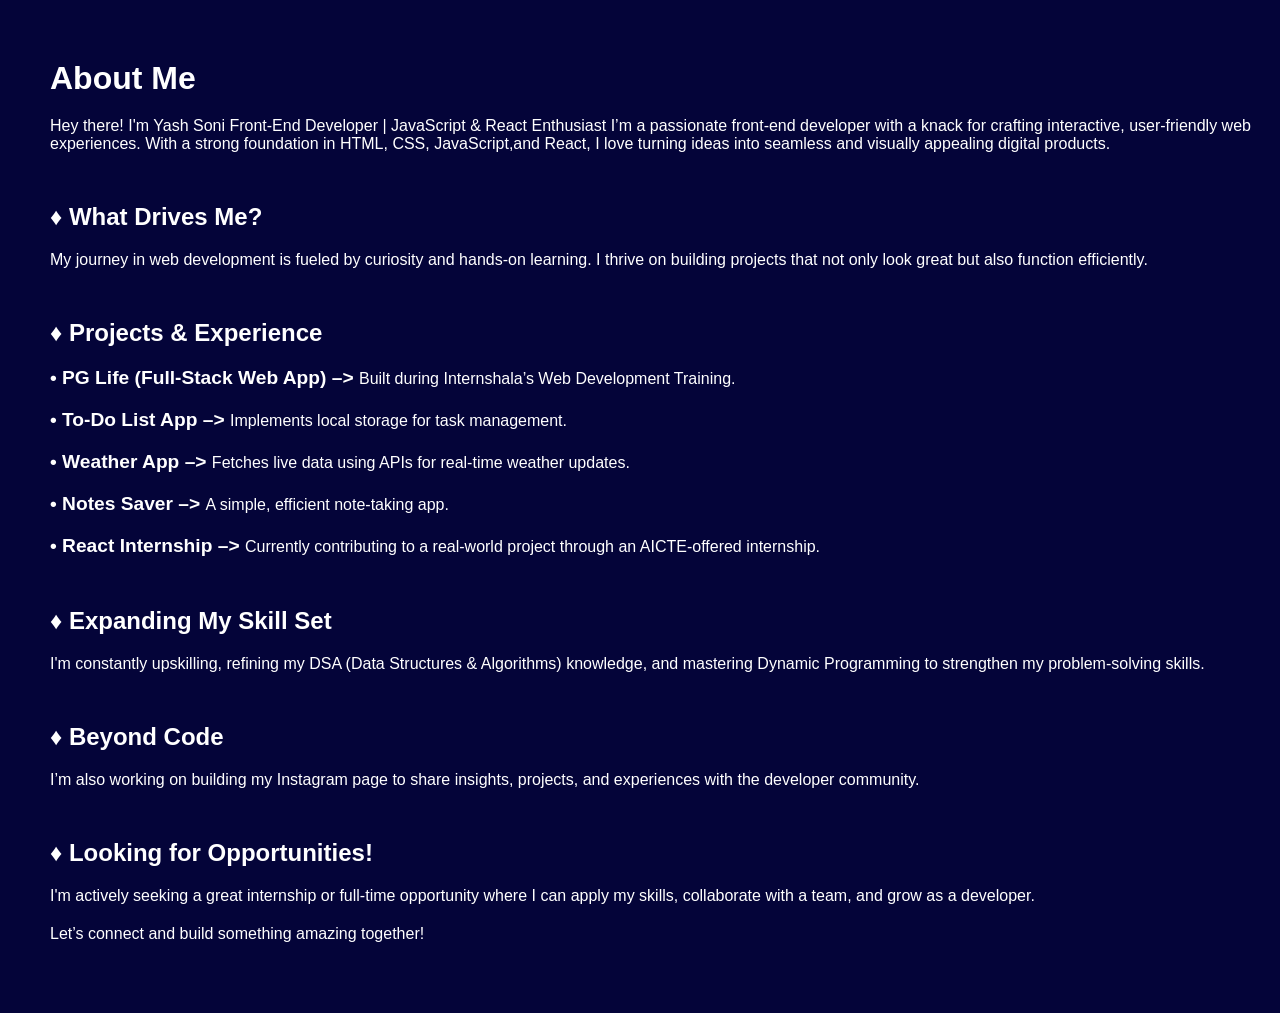
<file: about.html>
<!DOCTYPE html>
<html lang="en">
<head>
    <meta charset="UTF-8">
    <meta name="viewport" content="width=device-width, initial-scale=1.0">
    <title>Document</title>
    <style>
        *{
            margin: 0;
        }

        body{
            background-color: rgb(4, 4, 57);
            color: white;
            font-family: sans-serif;
            font-size: 1rem;
        }

        .about,.drives,.pro-exp,.exp-skills,.bey,.lfo{
            display: flex;
            flex-direction: column;
            gap: 20px;
            margin-left: 50px;
            margin-bottom: 50px;
        }
       
        span{
            font-size: 1.2rem;
            font-weight: bold;
        }

        .container{
            margin-top: 60px;
        }

        @media (max-width:360px){
            .about,.drives,.pro-exp,.exp-skills,.bey,.lfo{
            
            margin-left: 20px;
            margin-right: 20px;
        }
            
        }
    </style>
</head>
<body>
    <div class="container">
        <div class="about">
            <h1 id="aboutMe_heading">About Me</h1>
            <p>Hey there! I'm Yash Soni 
                Front-End Developer | JavaScript & React Enthusiast I’m a passionate front-end developer with a knack for crafting interactive, 
                user-friendly web experiences. With a strong foundation in HTML, CSS, JavaScript,and React, I love turning ideas into seamless 
                and visually appealing digital products.
            </p>
        </div>

        <div class="drives">
            <h2>♦ What Drives Me?</h2>
            <p>My journey in web development is fueled by curiosity and hands-on learning. I thrive on building projects that not only look 
                great but also function efficiently.
            </p>
        </div>

        <div class="pro-exp">
            <h2 class="project-exp">♦ Projects & Experience</h2>
            <p><span>• PG Life (Full-Stack Web App) –> </span> Built during Internshala’s Web Development Training.</p>                
            <p><span>• To-Do List App –> </span> Implements local storage for task management.</p>
            <p><span>• Weather App –> </span> Fetches live data using APIs for real-time weather updates.</p>                    
            <p><span>• Notes Saver –> </span> A simple, efficient note-taking app.</p>
            <p><span>• React Internship –> </span> Currently contributing to a real-world project through an AICTE-offered internship.</p>
        </div>

        <div class="exp-skills">
            <h2>♦ Expanding My Skill Set</h2>
            <p>I'm constantly upskilling, refining my DSA (Data Structures & Algorithms) knowledge, and mastering Dynamic Programming to 
                strengthen my problem-solving skills.
            </p>
        </div>

        <div class="bey">
            <h2>♦ Beyond Code</h2>
            <p>I’m also working on building my Instagram page to share insights, projects, and experiences with the developer community.</p>
        </div>

        <div class="lfo">
            <h2>♦ Looking for Opportunities!</h2>
            <p>I'm actively seeking a great internship or full-time opportunity where I can apply my skills, collaborate with a team, 
                and grow as a developer.
            </p>
            Let’s connect and build something amazing together! 
            <p></p>
        </div>
    </div>
    <!-- ♥ ♦ ♣ -->
</body>
</html>
</file>
